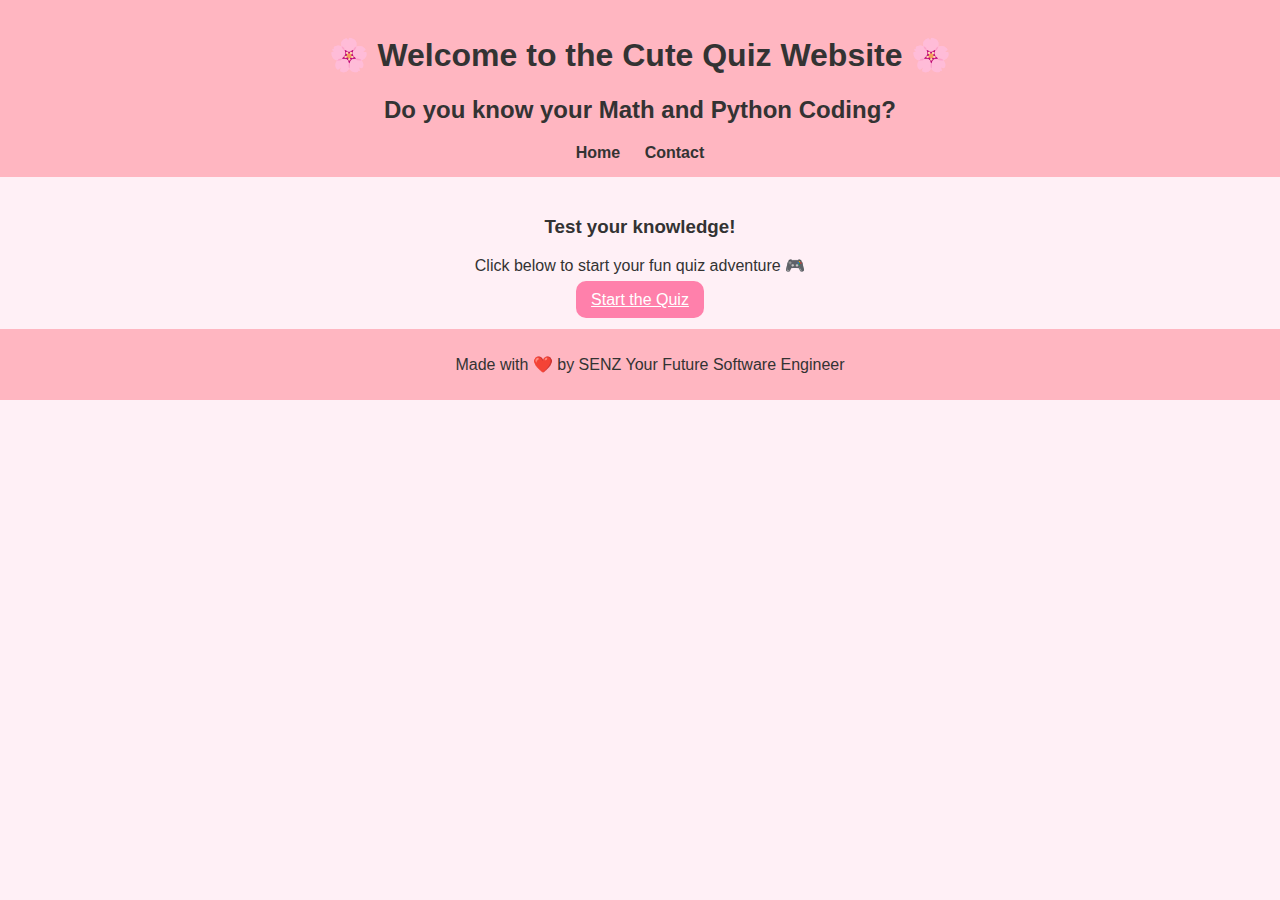
<file: index.html>
<!DOCTYPE html>
<html lang="en">
<head>
  <meta charset="UTF-8">
  <title>Welcome to Cute Quiz!</title>
  <link rel="stylesheet" href="style.css">
</head>
<body>
  <header>
    <h1>🌸 Welcome to the Cute Quiz Website 🌸</h1>
    <h2>Do you know your Math and Python Coding?</h2>
    <nav>
      <a href="index.html">Home</a>
      <a href="contact.html">Contact</a>
    </nav>
  </header>

  <main>
    <h3>Test your knowledge!</h3>
    <p>Click below to start your fun quiz adventure 🎮</p>
    <a href="choose.html" class="button">Start the Quiz</a>
  </main>

  <footer>
    <p>Made with ❤️ by SENZ Your Future Software Engineer</p>
  </footer>
</body>
</html>
</file>
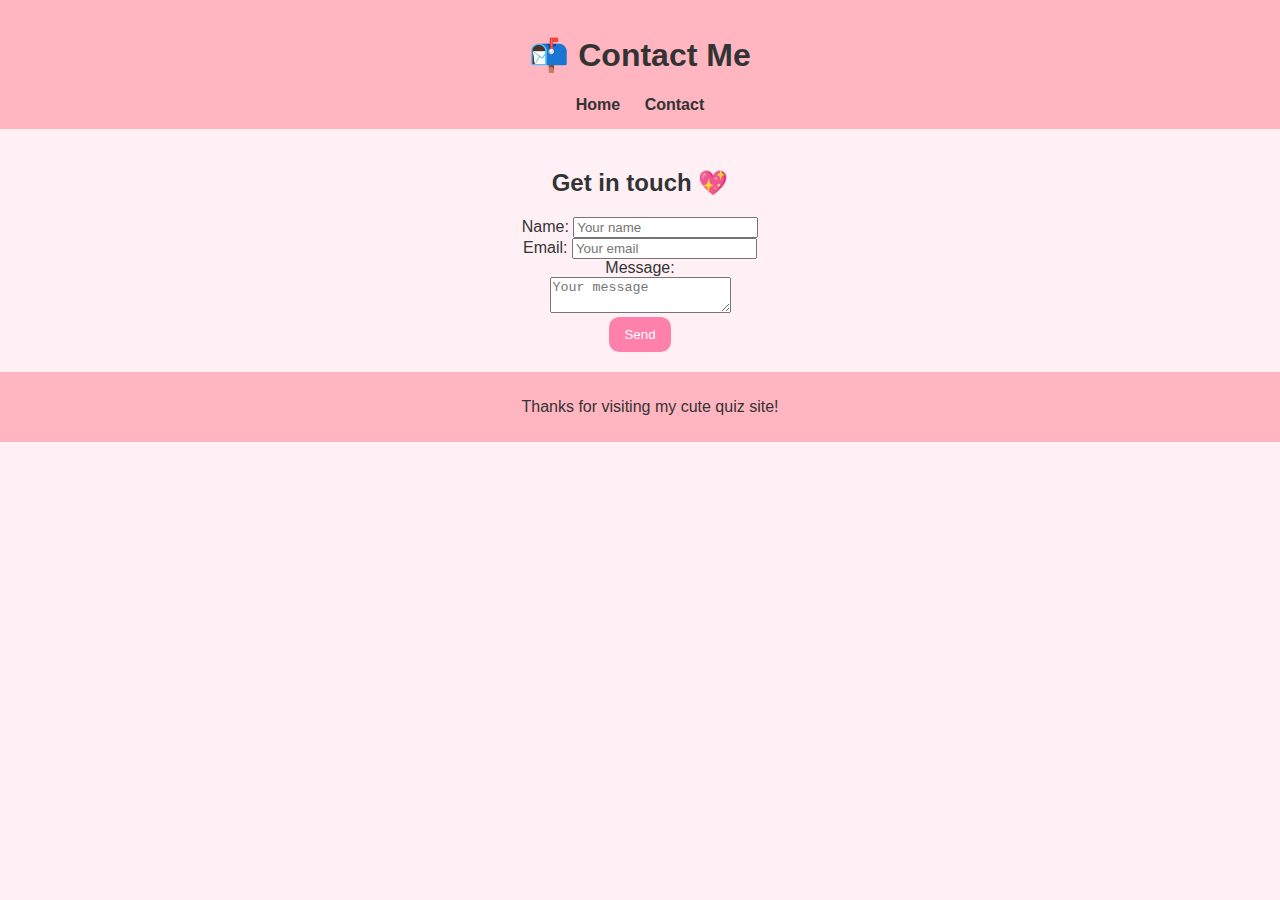
<file: contact.html>
<!DOCTYPE html>
<html lang="en">
<head>
  <meta charset="UTF-8">
  <title>Contact Me</title>
  <link rel="stylesheet" href="style.css">
</head>
<body>
  <header>
    <h1>📬 Contact Me</h1>
    <nav>
      <a href="index.html">Home</a>
      <a href="contact.html">Contact</a>
    </nav>
  </header>

  <main>
    <h2>Get in touch 💖</h2>
    <form>
      <label>Name:</label>
      <input type="text" placeholder="Your name"><br>
      <label>Email:</label>
      <input type="email" placeholder="Your email"><br>
      <label>Message:</label><br>
      <textarea placeholder="Your message"></textarea><br>
      <button type="submit">Send</button>
    </form>
  </main>

  <footer>
    <p>Thanks for visiting my cute quiz site!</p>
  </footer>
</body>
</html>
</file>
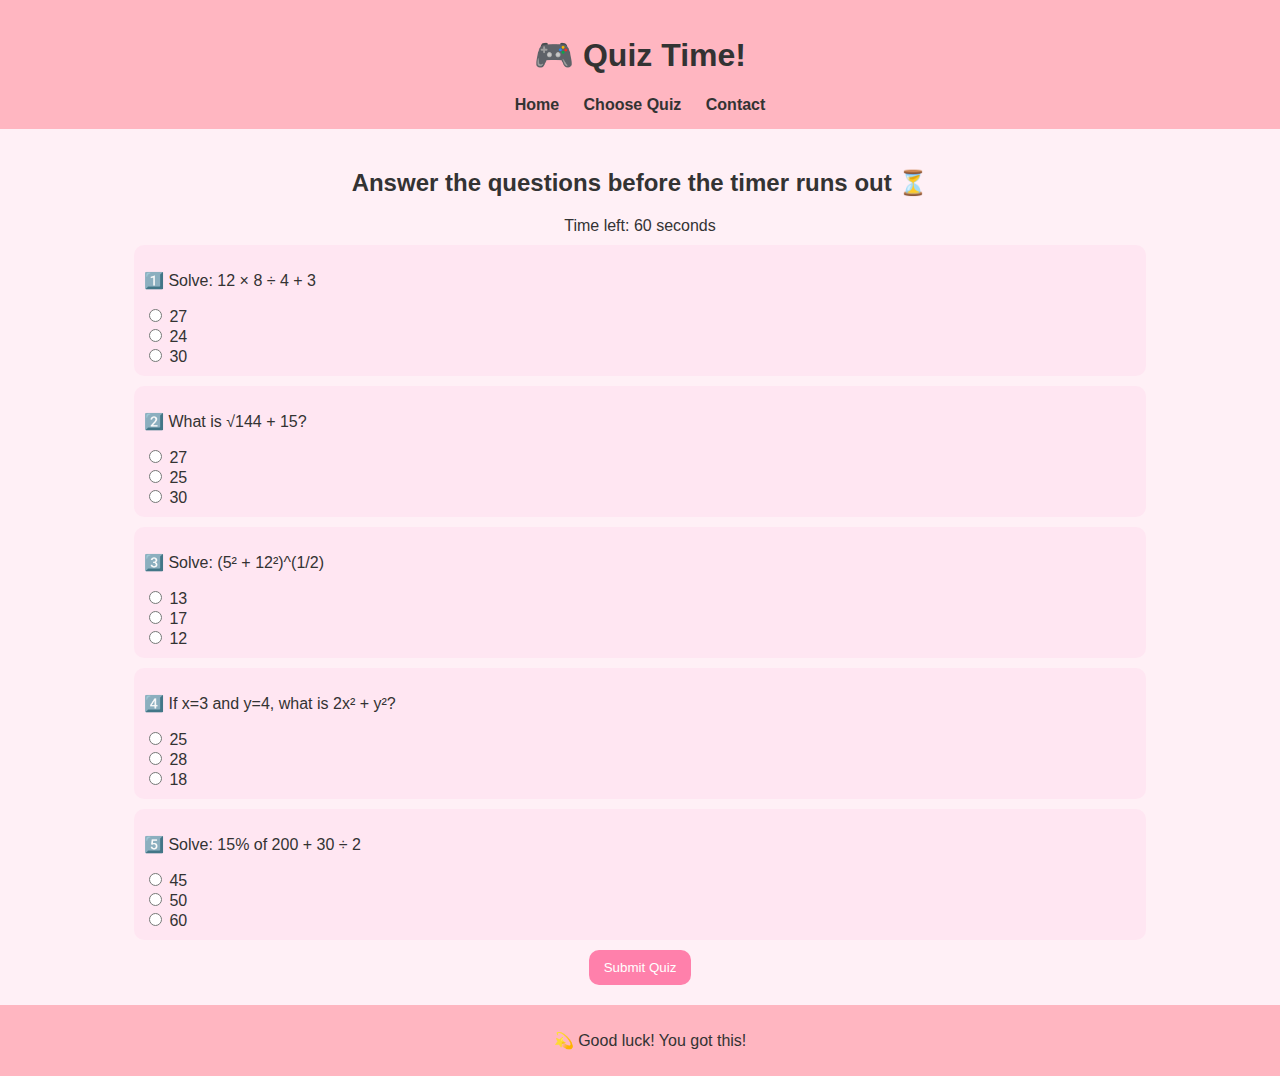
<file: quiz.html>
<!DOCTYPE html>
<html lang="en">
<head>
  <meta charset="UTF-8">
  <title>Play Quiz</title>
  <link rel="stylesheet" href="style.css">
</head>
<body>
  <header>
    <h1>🎮 Quiz Time!</h1>
    <nav>
      <a href="index.html">Home</a>
      <a href="choose.html">Choose Quiz</a>
      <a href="contact.html">Contact</a>
    </nav>
  </header>

  <main id="quiz-container">
    <h2>Answer the questions before the timer runs out ⏳</h2>
    <div id="timer">Time left: <span id="time">60</span> seconds</div>

    <form id="quizForm"></form>
    <button type="button" id="submitBtn">Submit Quiz</button>
    <div id="result"></div>
  </main>

  <footer>
    <p>💫 Good luck! You got this!</p>
  </footer>

  <script>
    // Detect category from URL
    const urlParams = new URLSearchParams(window.location.search);
    const category = urlParams.get('category');

    const quizForm = document.getElementById('quizForm');

    // Questions (slightly harder)
    const mathQuestions = [
      { q: "1️⃣ Solve: 12 × 8 ÷ 4 + 3", options: ["27", "24", "30"], answer: "27" },
      { q: "2️⃣ What is √144 + 15?", options: ["27", "25", "30"], answer: "27" },
      { q: "3️⃣ Solve: (5² + 12²)^(1/2)", options: ["13", "17", "12"], answer: "13" },
      { q: "4️⃣ If x=3 and y=4, what is 2x² + y²?", options: ["25", "28", "18"], answer: "28" },
      { q: "5️⃣ Solve: 15% of 200 + 30 ÷ 2", options: ["45", "50", "60"], answer: "45" }
    ];

    const pythonQuestions = [
      { q: "1️⃣ What is the output of: print(2 ** 3 ** 2)?", options: ["64", "512", "256"], answer: "512" },
      { q: "2️⃣ Valid Python list slicing?", options: ["list[1:5:2]", "list(1-5)", "list[::5]"], answer: "list[1:5:2]" },
      { q: "3️⃣ Output of len([1, [2,3], 4])?", options: ["3", "4", "2"], answer: "3" },
      { q: "4️⃣ Keyword to handle exceptions?", options: ["try", "catch", "error"], answer: "try" },
      { q: "5️⃣ Output of bool('False')?", options: ["False", "True", "Error"], answer: "True" }
    ];

    const questions = category === 'python' ? pythonQuestions : mathQuestions;

    // Load questions dynamically
    questions.forEach((q, index) => {
      const div = document.createElement('div');
      div.classList.add('question');
      div.innerHTML = `<p>${q.q}</p>` + q.options.map(opt =>
        `<label><input type="radio" name="q${index}" value="${opt}"> ${opt}</label><br>`
      ).join('');
      quizForm.appendChild(div);
    });

    // Timer logic
    let timeLeft = 60;
    const timeDisplay = document.getElementById('time');
    const timer = setInterval(() => {
      timeLeft--;
      timeDisplay.textContent = timeLeft;
      if (timeLeft <= 0) finishQuiz();
    }, 1000);

    // Submit logic
    document.getElementById('submitBtn').addEventListener('click', finishQuiz);

    function finishQuiz() {
      clearInterval(timer);
      let score = 0;
      questions.forEach((q, index) => {
        const selected = document.querySelector(`input[name="q${index}"]:checked`);
        if (selected && selected.value === q.answer) score++;
      });
      document.getElementById('result').innerHTML =
        `<h3>Your score: ${score} / ${questions.length}</h3>` +
        `<p>${score >= Math.ceil(questions.length/2) ? "🎉 Great job!" : "💪 Keep practicing!"}</p>`;
    }
  </script>
</body>
</html>
</file>
<file: style.css>
body {
  font-family: 'Comic Sans MS', sans-serif;
  background-color: #fff0f6;
  text-align: center;
  margin: 0;
  color: #333;
}

header {
  background-color: #ffb6c1;
  padding: 15px;
}

nav a {
  margin: 0 10px;
  text-decoration: none;
  color: #333;
  font-weight: bold;
}

nav a:hover {
  color: #d63384;
}

main {
  padding: 20px;
}

.button, button {
  background-color: #ff80ab;
  color: white;
  padding: 10px 15px;
  border: none;
  border-radius: 10px;
  cursor: pointer;
}

.button:hover, button:hover {
  background-color: #f06292;
}

footer {
  background-color: #ffb6c1;
  padding: 10px;
  position: relative;
  bottom: 0;
  width: 100%;
}

.question {
  background: #ffe6f2;
  border-radius: 10px;
  padding: 10px;
  margin: 10px auto;
  width: 80%;
  text-align: left;
}
</file>
